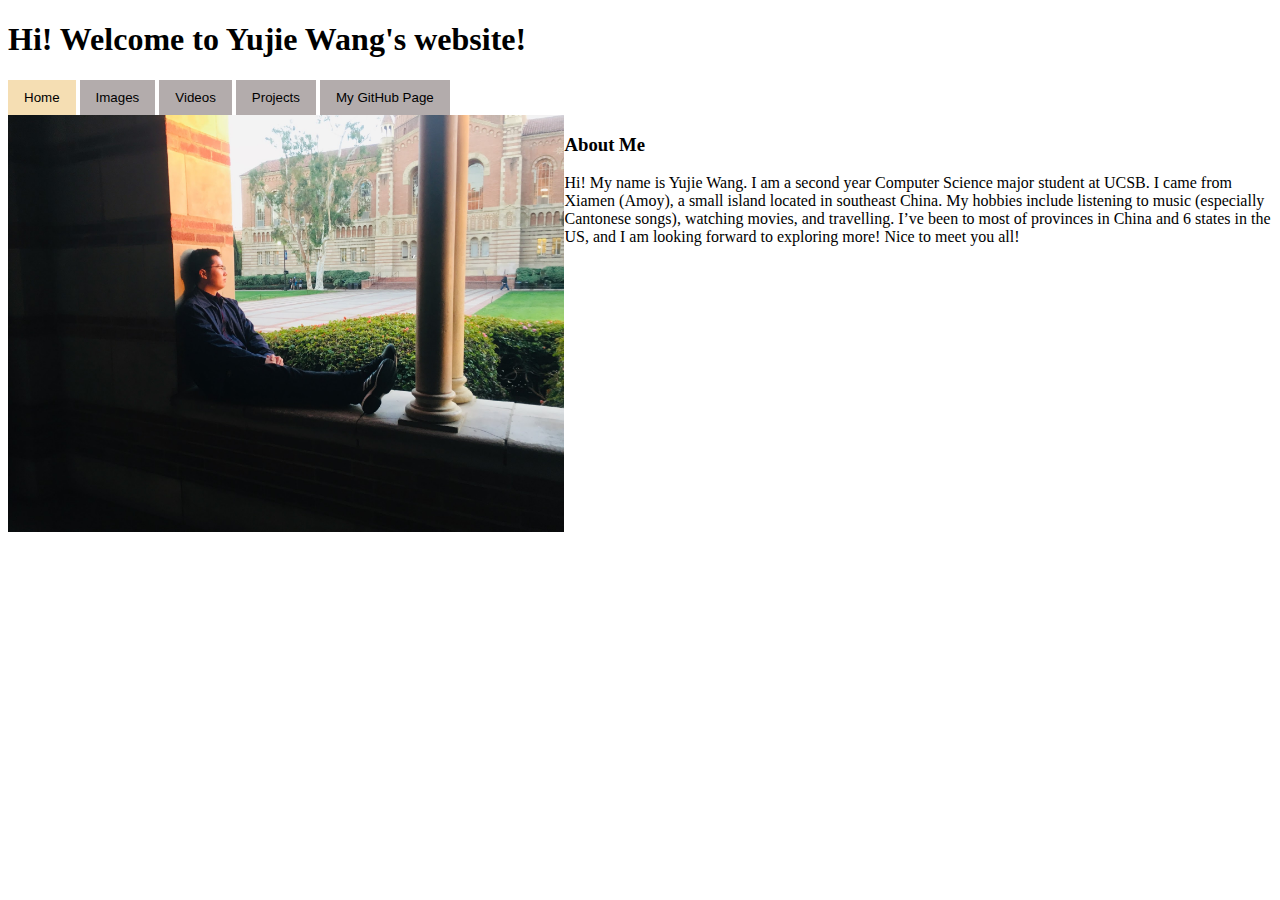
<file: index.html>
<!DOCTYPE html>
<html>
<head>
	<title>Yujie Wang's Website</title>
	<link rel="stylesheet" type="text/css" href="style.css">
</head>
<body>
	<button onclick="topFunction()" id="topBtn" title="Go to top">Back to Top</button>
	<div class="header">
		<h1>Hi! Welcome to Yujie Wang's website!</h1>
	</div>
	<div>
		<button class="btn" id="highlightBtn" onclick="window.location.href = 'index.html'">Home</button>
		<button class="btn" onclick="window.location.href = 'images.html'">Images</button>
		<button class="btn" onclick="window.location.href = 'videos.html'">Videos</button>
		<button class="btn" onclick="window.location.href = 'projects.html'">Projects</button>
		<button class="btn" onclick="window.location.href = 'https://github.com/WilsonWYJ'">My GitHub Page</button>
	</div>
	<div id="main-body">
		<div>
			<img id="myjpg" src="images/my.jpg"/>
		</div>
		<div>
			<h3>About Me</h3>
			<p>
                Hi! My name is Yujie Wang. I am a second year Computer Science major student at UCSB. I came from Xiamen (Amoy), a small island located in southeast China. My hobbies include listening to music (especially Cantonese songs), watching movies, and travelling. I’ve been to most of provinces in China and 6 states in the US, and I am looking forward to exploring more! Nice to meet you all!
            </p>
		</div>
	</div>

	<script>
		var topbutton = document.getElementById("topBtn");
		window.onscroll = function() {scrollFunction()};
		function scrollFunction() {
		  if (document.body.scrollTop > 20 || document.documentElement.scrollTop > 20) {
			  topbutton.style.display = "block";
		  } else {
			  topbutton.style.display = "none";
		  }
		}
		function topFunction() {
		  document.body.scrollTop = 0;
		  document.documentElement.scrollTop = 0;
		}
	</script>
</body>
</html>
</file>
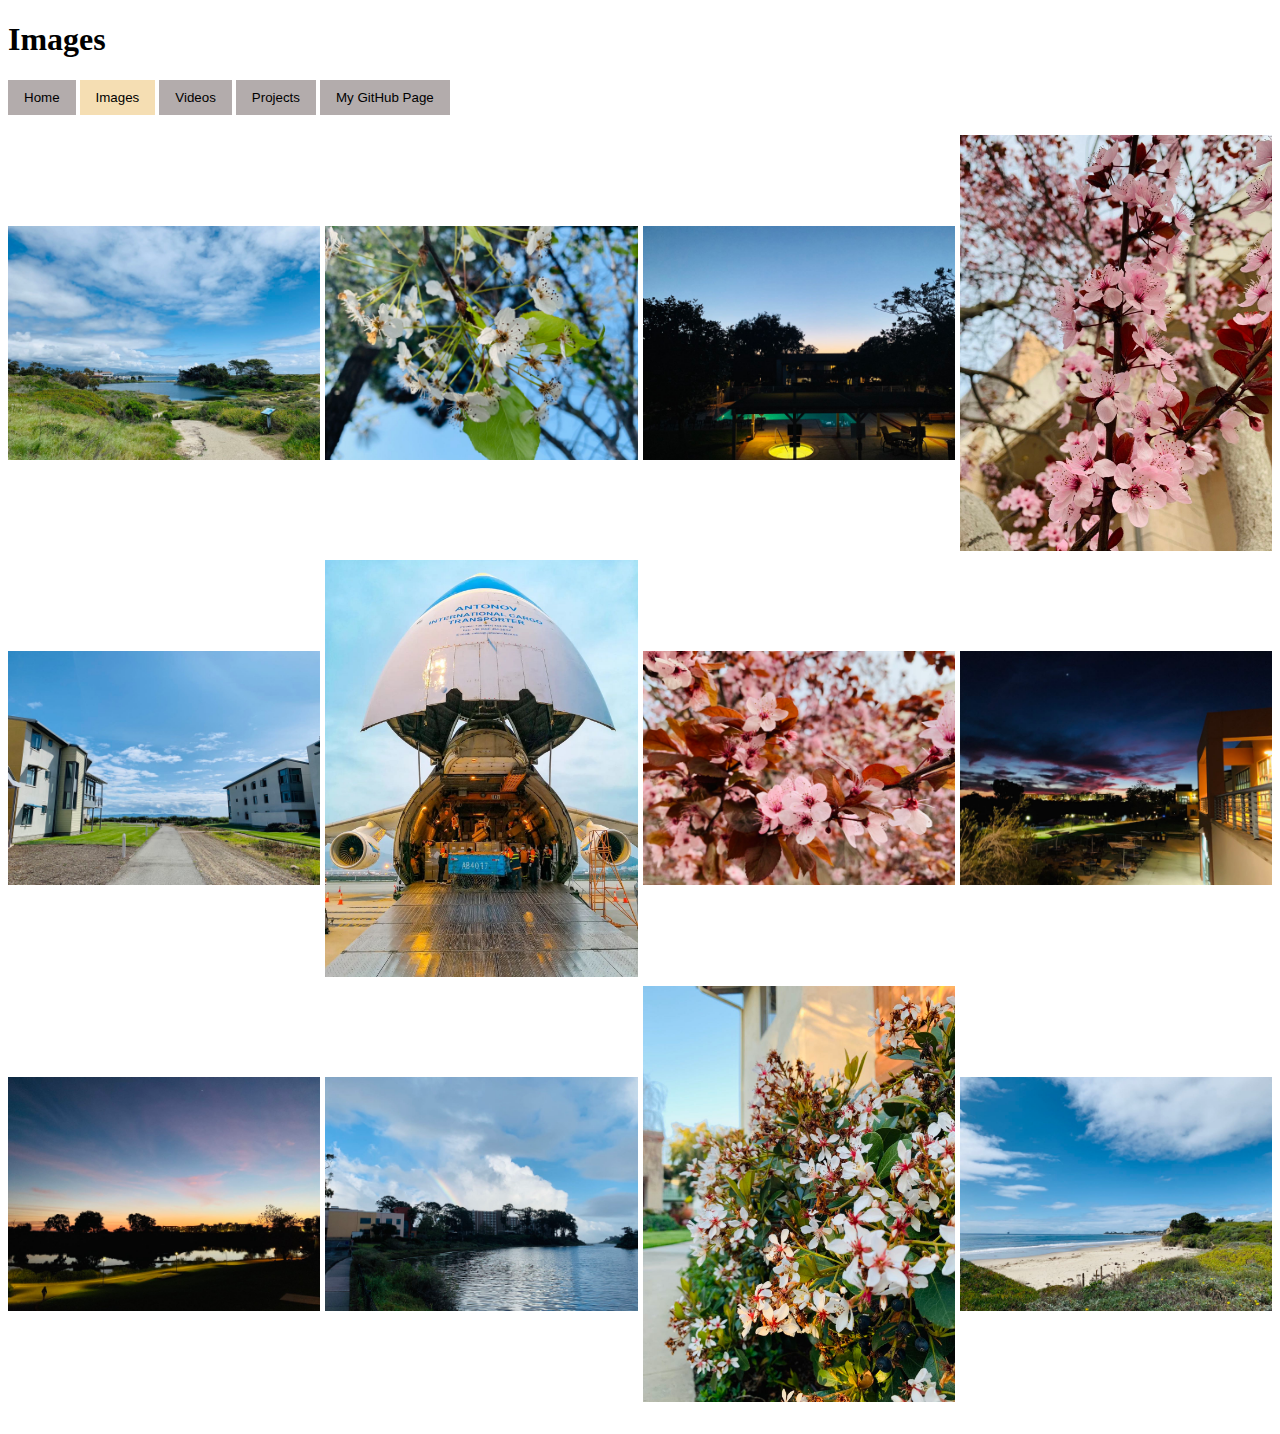
<file: images.html>
<!DOCTYPE html>
<html>
<head>
	<title>Yujie Wang's Website - Images</title>
	<link rel="stylesheet" type="text/css" href="style.css">
	<link href="lightbox/dist/css/lightbox.min.css" rel="stylesheet"/>
</head>
<body>
	<button onclick="topFunction()" id="topBtn" title="Go to top">Back to Top</button>
	
	<div class="header">
		<h1>Images</h1>
	</div>

	<div>
		<button class="btn" onclick="window.location.href = 'index.html'">Home</button>
		<button class="btn" id="highlightBtn" onclick="window.location.href = 'images.html'">Images</button>
		<button class="btn" onclick="window.location.href = 'videos.html'">Videos</button>
		<button class="btn" onclick="window.location.href = 'projects.html'">Projects</button>
		<button class="btn" onclick="window.location.href = 'https://github.com/WilsonWYJ'">My GitHub Page</button>
	</div>

	<div class="container">
		<a href="images/lagoon.jpg" data-lightbox="yw"><img src="images/lagoon.jpg"/></a>
		<a href="images/flower1.jpg" data-lightbox="yw"><img src="images/flower1.jpg"/></a>
		<a href="images/pool.jpg" data-lightbox="yw"><img src="images/pool.jpg"/></a>
		<a href="images/flower3.jpg" data-lightbox="yw"><img src="images/flower3.jpg"/></a>
		<a href="images/manz.jpg" data-lightbox="yw"><img src="images/manz.jpg"/></a>
		<a href="images/an125.jpg" data-lightbox="yw"><img src="images/an125.jpg"/></a>
		<a href="images/flower2.jpg" data-lightbox="yw"><img src="images/flower2.jpg"/></a>
		<a href="images/ucen.jpg" data-lightbox="yw"><img src="images/ucen.jpg"/></a>
		<a href="images/sunset.jpg" data-lightbox="yw"><img src="images/sunset.jpg"/></a>
		<a href="images/rainbow.jpg" data-lightbox="yw"><img src="images/rainbow.jpg"/></a>
		<a href="images/flower0.jpg" data-lightbox="yw"><img src="images/flower0.jpg"/></a>
		<a href="images/ocean.jpg" data-lightbox="yw"><img src="images/ocean.jpg"/></a>
	</div>

	<script type="text/javascript">
		var topbutton = document.getElementById("topBtn");
		window.onscroll = function() {scrollFunction()};
		function scrollFunction() {
		  if (document.body.scrollTop > 20 || document.documentElement.scrollTop > 20) {
			  topbutton.style.display = "block";
		  } else {
			  topbutton.style.display = "none";
		  }
		}
		function topFunction() {
		  document.body.scrollTop = 0;
		  document.documentElement.scrollTop = 0;
		}
	</script>
	<script src="lightbox/dist/js/lightbox-plus-jquery.min.js"></script>

</body>
</html>
</file>
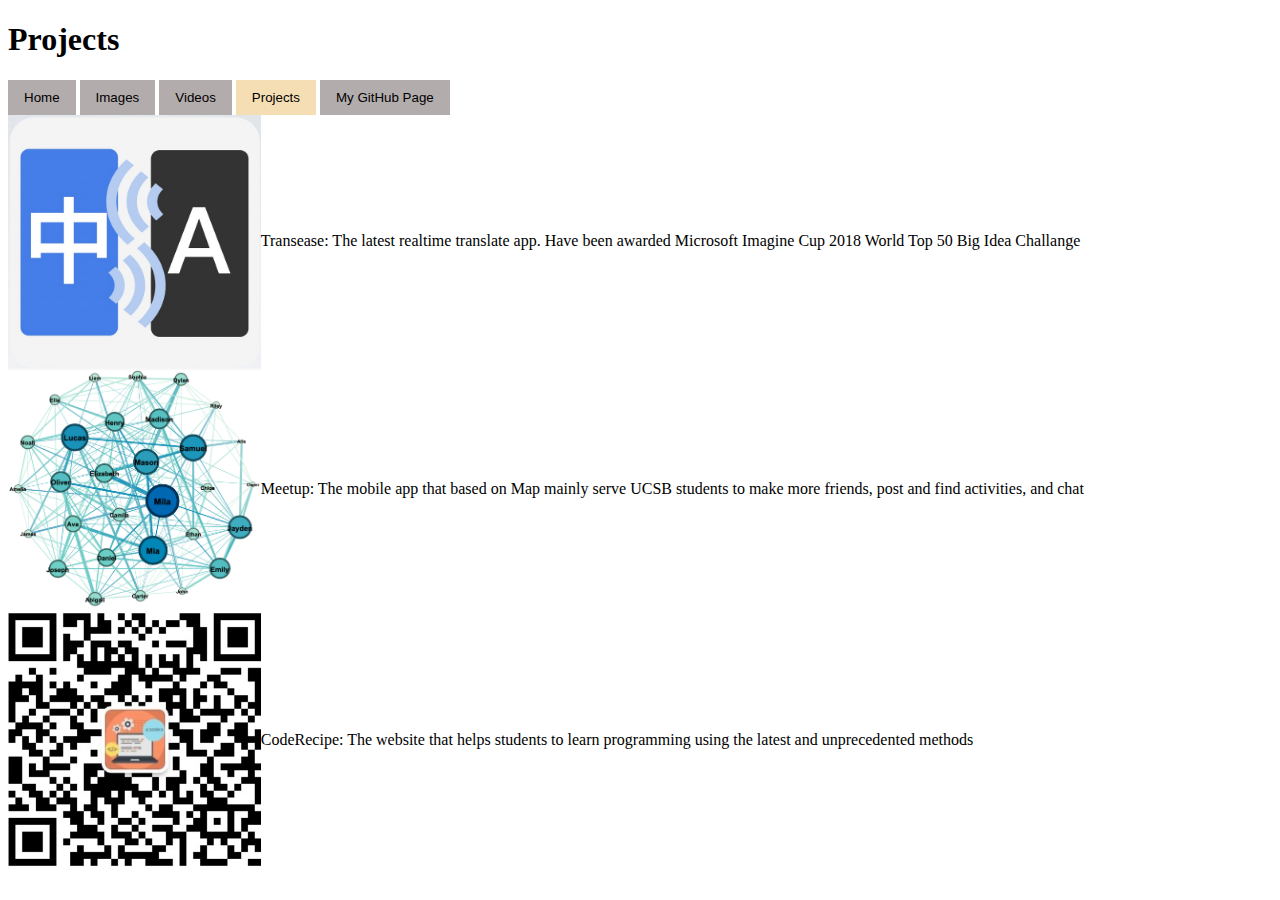
<file: projects.html>
<!DOCTYPE html>
<html>
<head>
	<title>Yujie Wang's Website - Projects</title>
	<link rel="stylesheet" type="text/css" href="style.css">
</head>
<body>
	<button onclick="topFunction()" id="topBtn" title="Go to top">Back to Top</button>
	<div class="header">
		<h1>Projects</h1>
	</div>
	<div>
		<button class="btn" onclick="window.location.href = 'index.html'">Home</button>
		<button class="btn" onclick="window.location.href = 'images.html'">Images</button>
		<button class="btn" onclick="window.location.href = 'videos.html'">Videos</button>
		<button class="btn" id="highlightBtn" onclick="window.location.href = 'projects.html'">Projects</button>
		<button class="btn" onclick="window.location.href = 'https://github.com/WilsonWYJ'">My GitHub Page</button>
	</div>
    <div class="project">
        <img src="images/transease.jpg"/>
        <span>Transease: The latest realtime translate app. Have been awarded Microsoft Imagine Cup 2018 World Top 50 Big Idea Challange</span>
    </div>
    <div class="project">
        <img src="images/meetup.png"/>
        <span>Meetup: The mobile app that based on Map mainly serve UCSB students to make more friends, post and find activities, and chat</span>
    </div>
    <div class="project">
        <img src="images/coderecipe.png"/>
        <span>CodeRecipe: The website that helps students to learn programming using the latest and unprecedented methods</span>
	</div>
	
	<script>
		var topbutton = document.getElementById("topBtn");
		window.onscroll = function() {scrollFunction()};
		function scrollFunction() {
		  if (document.body.scrollTop > 20 || document.documentElement.scrollTop > 20) {
			  topbutton.style.display = "block";
		  } else {
			  topbutton.style.display = "none";
		  }
		}
		function topFunction() {
		  document.body.scrollTop = 0;
		  document.documentElement.scrollTop = 0;
		}
	</script>
</body>
</html>
</file>
<file: style.css>
.nav-bar {
    display: flex
}
.tab {
    padding: 10px
}
.btn {
    border: none;
    outline: none;
    padding: 10px 16px;
    background-color: rgb(179, 172, 172);
    cursor: pointer;
}
#highlightBtn {
    background-color: wheat;
}
.active, .btn:hover {
    background-color: wheat;
    color: black;
}
#main-body {
    display: flex
}
#myjpg {
    width: 100%;
    height: auto;
}

.video-container {
    display: grid;
    padding-top: 20px;
    padding-bottom: 20px;
    grid-gap: 5px;
    grid-template-columns: repeat(auto-fit, minmax(250px, 1fr));
    max-width: 100%;
    grid-auto-rows: max-content;
    align-items: center;
}
.video-container video {
    width: 100%;
    height: auto;
    min-width: 250px;
}

.container {
    display: grid;
    padding-top: 20px;
    padding-bottom: 20px;
    grid-gap: 5px;
    grid-template-columns: repeat(auto-fit, minmax(250px, 1fr));
    max-width: 100%;
    grid-auto-rows: max-content;
    align-items: center;
}
.container img {
    width: 100%;
    height: auto;
    min-width: 250px;
}

.project {
    display: flex;
    align-items: center;
}
.project img {
    width: 20%;
    height: auto;
    min-width: 200px;
}

#topBtn {
    display: none;
    position: fixed;
    bottom: 40px;
    right: 50px;
    font-size: 15px;
    border: none;
    outline: none;
    background-color: rgb(179, 172, 172);
    color: black;
    cursor: pointer;
    padding: 15px;
}
#topBtn:hover {
    background-color: wheat;
}
</file>
